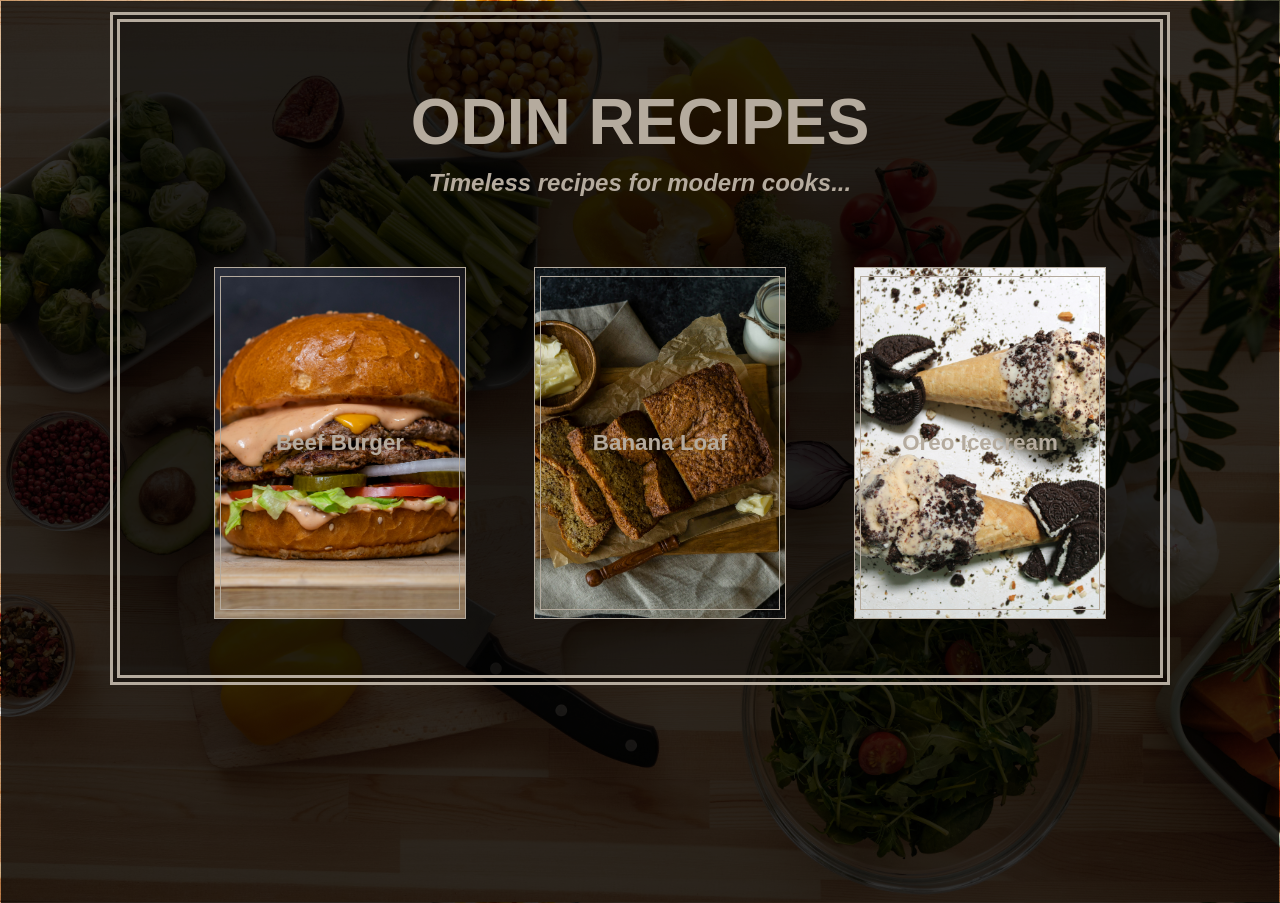
<file: index.html>
<!DOCTYPE html>
<html lang="en">
    <head>
        <meta charset="UTF-8">
        <meta name="viewport" content="width=device-width, initial-scale=1.0">
        <title>Odin Recipes</title>
        <link rel="stylesheet" href="styles.css">
        <link rel="stylesheet" href="global.css">
    </head>
    <body>
        <div id="bg-img-filter">
            <main>
                <h1>ODIN RECIPES</h1>
                <em id="tagline">Timeless recipes for modern cooks...</em>
                <ul>
                    <li style="background-image: url(./media/beef-burger.jpg);">
                        <a class="recipe-title" href="./recipes/beef-burger.html">Beef Burger</a>
                    </li>
                    <li style="background-image: url(./media/banana-loaf.jpg);">
                        <a class="recipe-title" href="./recipes/banana-loaf.html">Banana Loaf</a>
                    </li>
                    <li style="background-image: url(./media/oreo-icecream.jpg);">
                        <a class="recipe-title" href="./recipes/oreo-icecream.html">Oreo Icecream</a>
                    </li>
                </ul>
            </main>
        <div>
        <!-- <script src="script.js"></script> -->
    </body>
</html>
</file>
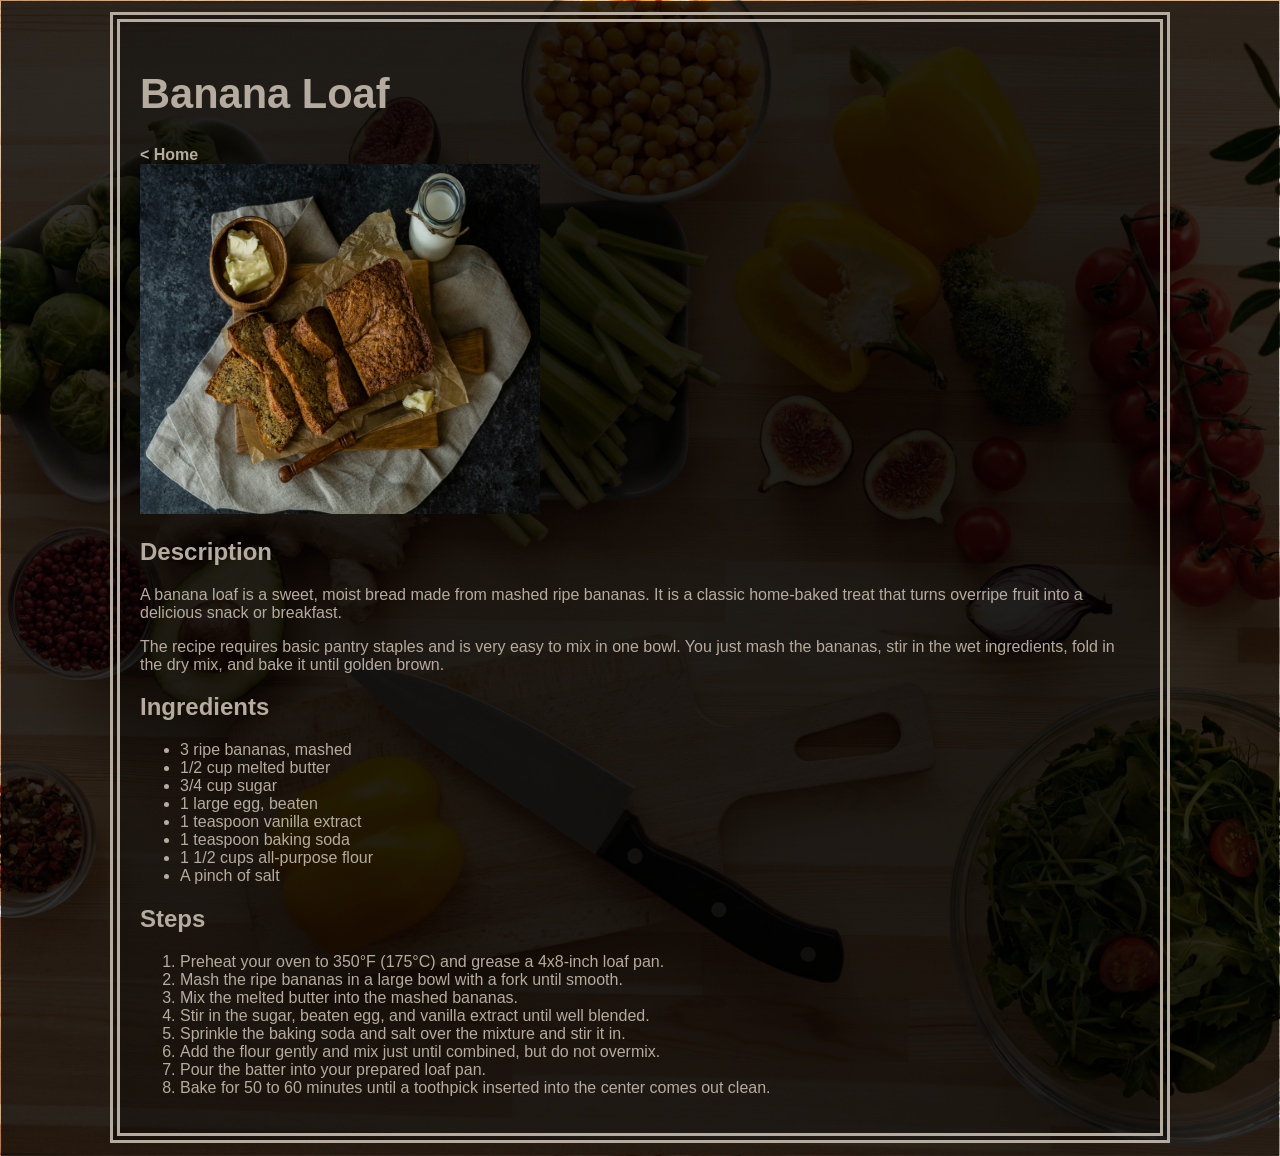
<file: recipes/banana-loaf.html>
<!DOCTYPE html>
<html lang="en">
<head>
    <meta charset="UTF-8">
    <meta name="viewport" content="width=device-width, initial-scale=1.0">
    <title>Banana Loaf</title>
    <link rel="stylesheet" href="styles.css">
    <link rel="stylesheet" href="../global.css">
</head>
<body>
    <div id="bg-img-filter">
        <main>
            <h1>Banana Loaf</h1>
            <a class="home-link" href="../index.html" style="display: block;">&lt; Home</a>

            <img src="../media/banana-loaf.jpg" alt="Sliced banana loaf beside butter and milk." width="400" height="350">
            <h2>Description</h2>
            <p>A banana loaf is a sweet, moist bread made from mashed ripe bananas. It is a classic home-baked treat that turns overripe fruit into a delicious snack or breakfast.</p>
            <p>The recipe requires basic pantry staples and is very easy to mix in one bowl. You just mash the bananas, stir in the wet ingredients, fold in the dry mix, and bake it until golden brown.</p>

            <h2>Ingredients</h2>
            <ul>
                <li>3 ripe bananas, mashed</li>
                <li>1/2 cup melted butter</li>
                <li>3/4 cup sugar</li>
                <li>1 large egg, beaten</li>
                <li>1 teaspoon vanilla extract</li>
                <li>1 teaspoon baking soda</li>
                <li>1 1/2 cups all-purpose flour</li>
                <li>A pinch of salt</li>
            </ul>

            <h2>Steps</h2>
            <ol>
                <li>Preheat your oven to 350°F (175°C) and grease a 4x8-inch loaf pan.</li>
                <li>Mash the ripe bananas in a large bowl with a fork until smooth.</li>
                <li>Mix the melted butter into the mashed bananas.</li>
                <li>Stir in the sugar, beaten egg, and vanilla extract until well blended.</li>
                <li>Sprinkle the baking soda and salt over the mixture and stir it in.</li>
                <li>Add the flour gently and mix just until combined, but do not overmix.</li>
                <li>Pour the batter into your prepared loaf pan.</li>
                <li>Bake for 50 to 60 minutes until a toothpick inserted into the center comes out clean.</li>
            </ol>
        </main>
    </div>
    <!-- <script src="script.js"></script> -->
</body>
</html>
</file>
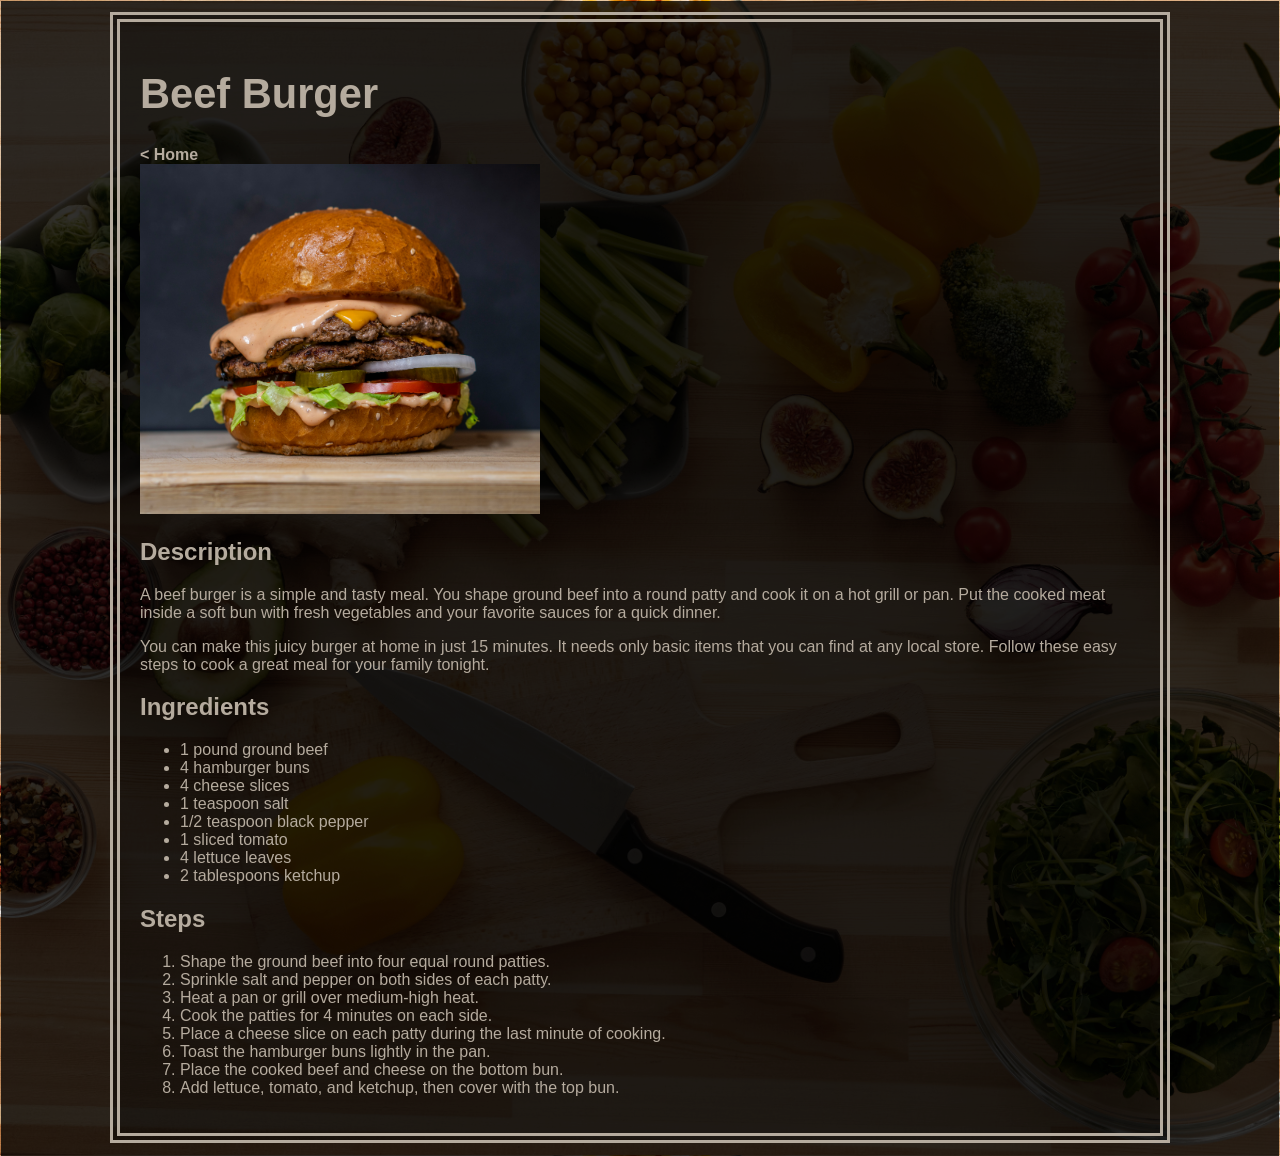
<file: recipes/beef-burger.html>
<!DOCTYPE html>
<html lang="en">
<head>
    <meta charset="UTF-8">
    <meta name="viewport" content="width=device-width, initial-scale=1.0">
    <title>Beef Burger</title>
    <link rel="stylesheet" href="styles.css">
    <link rel="stylesheet" href="../global.css">
</head>
<body>
    <div id="bg-img-filter">
        <main>
            <h1>Beef Burger</h1>
            <a class="home-link" href="../index.html" style="display: block;">&lt; Home</a>

            <img src="../media/beef-burger.jpg" alt="Beef burger with white sauce and onion rings." width="400" height="350">
            <h2>Description</h2>
            <p>A beef burger is a simple and tasty meal. You shape ground beef into a round patty and cook it on a hot grill or pan. Put the cooked meat inside a soft bun with fresh vegetables and your favorite sauces for a quick dinner.</p>
            <p>You can make this juicy burger at home in just 15 minutes. It needs only basic items that you can find at any local store. Follow these easy steps to cook a great meal for your family tonight.</p>

            <h2>Ingredients</h2>
            <ul>
                <li>1 pound ground beef</li>
                <li>4 hamburger buns</li>
                <li>4 cheese slices</li>
                <li>1 teaspoon salt</li>
                <li>1/2 teaspoon black pepper</li>
                <li>1 sliced tomato</li>
                <li>4 lettuce leaves</li>
                <li>2 tablespoons ketchup</li>
            </ul>

            <h2>Steps</h2>
            <ol>
                <li>Shape the ground beef into four equal round patties.</li>
                <li>Sprinkle salt and pepper on both sides of each patty.</li>
                <li>Heat a pan or grill over medium-high heat.</li>
                <li>Cook the patties for 4 minutes on each side.</li>
                <li>Place a cheese slice on each patty during the last minute of cooking.</li>
                <li>Toast the hamburger buns lightly in the pan.</li>
                <li>Place the cooked beef and cheese on the bottom bun.</li>
                <li>Add lettuce, tomato, and ketchup, then cover with the top bun.</li>
            </ol>
        </main>
    </div>
    <!-- <script src="script.js"></script> -->
</body>
</html>
</file>
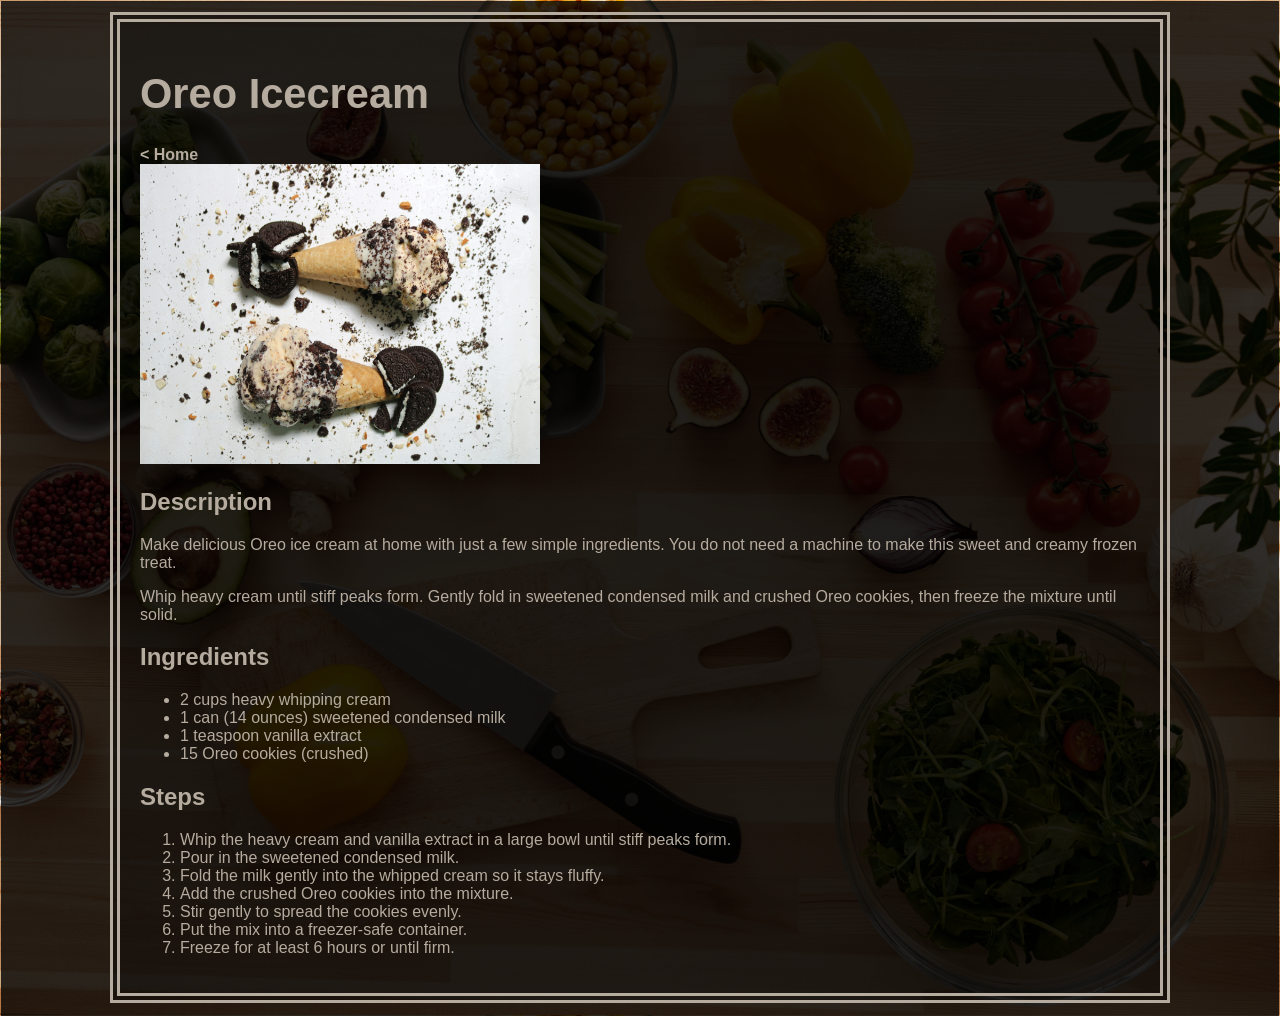
<file: recipes/oreo-icecream.html>
<!DOCTYPE html>
<html lang="en">
<head>
    <meta charset="UTF-8">
    <meta name="viewport" content="width=device-width, initial-scale=1.0">
    <title>Oreo Icecream</title>
    <link rel="stylesheet" href="styles.css">
    <link rel="stylesheet" href="../global.css">
</head>
<body>
    <div id="bg-img-filter">
        <main>
            <h1>Oreo Icecream</h1>
            <a class="home-link" href="../index.html" style="display: block;">&lt; Home</a>
            <img src="../media/oreo-icecream.jpg" alt="Two icecream cones with oreo cookies on them." width="400" height="300">

            <h2>Description</h2>
            <p>Make delicious Oreo ice cream at home with just a few simple ingredients. You do not need a machine to make this sweet and creamy frozen treat.</p>
            <p>Whip heavy cream until stiff peaks form. Gently fold in sweetened condensed milk and crushed Oreo cookies, then freeze the mixture until solid.</p>

            <h2>Ingredients</h2>
            <ul>
                <li>2 cups heavy whipping cream</li>
                <li>1 can (14 ounces) sweetened condensed milk</li>
                <li>1 teaspoon vanilla extract</li>
                <li>15 Oreo cookies (crushed)</li>
            </ul>

            <h2>Steps</h2>
            <ol>
                <li>Whip the heavy cream and vanilla extract in a large bowl until stiff peaks form.</li>
                <li>Pour in the sweetened condensed milk.</li>
                <li>Fold the milk gently into the whipped cream so it stays fluffy.</li>
                <li>Add the crushed Oreo cookies into the mixture.</li>
                <li>Stir gently to spread the cookies evenly.</li>
                <li>Put the mix into a freezer-safe container.</li>
                <li>Freeze for at least 6 hours or until firm.</li>
            </ol>
        </main>
    </div>
    <!-- <script src="script.js"></script> -->
</body>
</html>
</file>
<file: styles.css>
h1 {
	font-size: 4rem;
	text-align: center;
	margin-bottom: 0;
}

#tagline {
	text-align: center;
	display: block;
	font-weight: 600;
	font-size: 1.5rem;
	margin-top: 10px;
}

ul {
	display: flex;
	justify-content: space-around;
	flex-flow: row wrap;
	margin-top: 50px;
}

li {
	display: flex;
	justify-content: center;
	height: 350px;
	width: 250px;
	margin: 20px;
	background-size: cover;
	background-position: center;
	border: 1px solid #b5ab9e;
}

a.recipe-title {
	text-decoration: none;
	border: 1px solid #b5ab9e;
	display: grid;
	place-items: center;
	height: 95%;
	width: 95%;
	margin: auto;
	color: #b5ab9e;
	font-weight: 800;
	font-size: 1.4rem;
}

a.recipe-title:hover {
	background-color: #00000060;
}
</file>
<file: global.css>
html, body {
	margin: 0;
	min-height: 100dvh;
}

html {
	font-size: 16px;
	font-family: 'Lato', 'Helvetica Neue', Arial, sans-serif;
	color: #b5ab9e;
}

body {
	border: 1px solid transparent;
	background-color: #ffdcab;
	background-image: url('./media/hero-image.jpg');
	background-size: cover;
	border: 1px solid transparent;
	display: grid;
	grid-template-rows: 1fr;
}

#bg-img-filter {
	background-color: #000000cc;
	height: 100%;
	border: 1px solid transparent;
}

main {
	border: 10px double #b5ab9e;
	padding: 20px;
	margin: 10px auto;
	max-width: 1000px;
	background-color: #00000050;
}
</file>
<file: recipes/styles.css>
h1 {
	font-size: 2.6rem;
}

.home-link {
	text-decoration: none;
	color: #b5ab9e;
	font-weight: 800;
	font-size: 1rem;
}

.home-link:hover {
	color: #ECB362;
}
</file>
